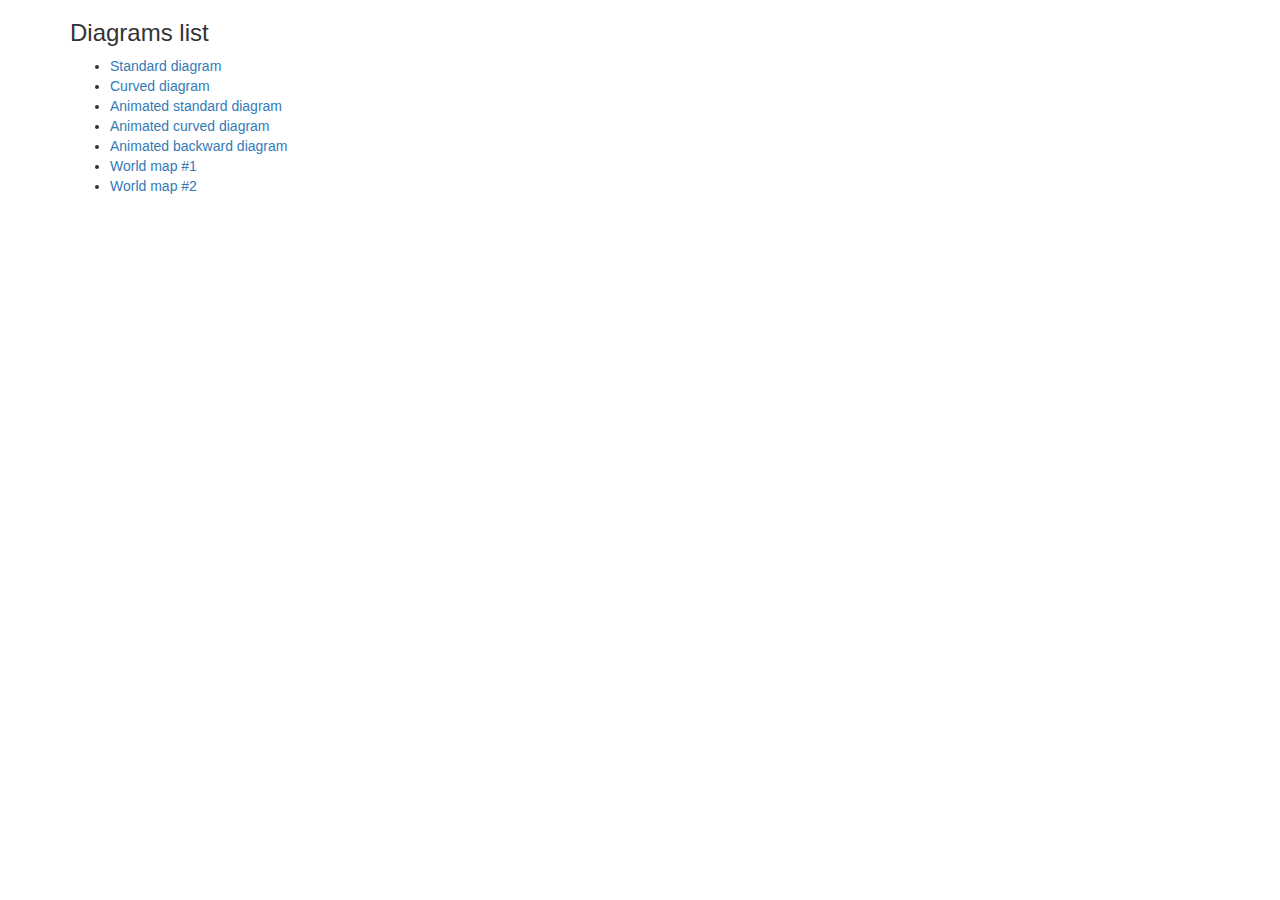
<file: index.html>
<!DOCTYPE html>
<html>
<head>
    <meta charset="utf-8">
    <title>Diagrams list</title>
    <link href="css/bootstrap.min.css" rel="stylesheet">
</head>
<body>
    <div class="container">
        <div class="row">
            <div class="col-md-12">
                <h3>Diagrams list</h3>
                <ul>
                    <li><a href="standardDiagram.html">Standard diagram</a></li>
                    <li><a href="curvedDiagram.html">Curved diagram</a></li>
                    <li><a href="animatedStandardDiagram.html">Animated standard diagram</a></li>
                    <li><a href="animatedCurvedDiagram.html">Animated curved diagram</a></li>
                    <li><a href="animatedBackwardDiagram.html">Animated backward diagram</a></li>
                    <li><a href="worldMap1.html">World map #1</a></li>
                    <li><a href="worldMap2.html">World map #2</a></li>
                </ul>
            </div>
        </div>
    </div>
</body>
</html>
</file>
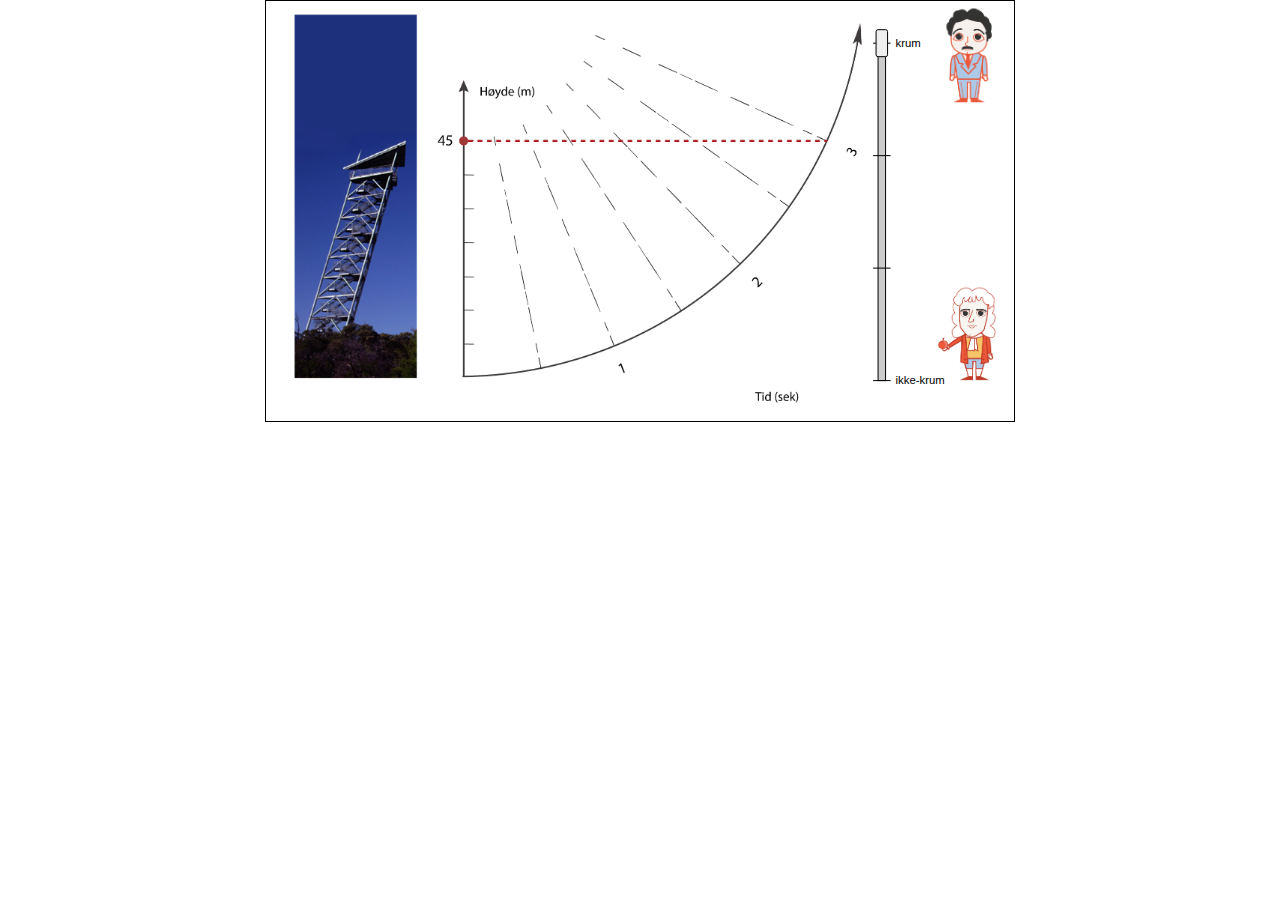
<file: animatedBackwardDiagram.html>
<!DOCTYPE html>
<html>
<head>
    <meta charset="UTF-8">
    <title>Animated standard diagram</title>
    <meta name="viewport" content="width=device-width">
    <link href="css/bootstrap.min.css" rel="stylesheet">
    <link href="css/diagram.css" rel="stylesheet">
    <script src="lib/d3.min.js"></script>
    <script src="js/diagram.js"></script>
    <script src="js/animatedBackwardDiagram.js"></script>
</head>
<body>
    <div class="container">
        <div class="row">
            <div class="col-md-8 col-md-offset-2">
                <div id="animated-diagram"></div>
            </div>
        </div>
    </div>
    <script>
    AnimatedBackwardDiagram.getInstance()
        .renderTo('#animated-diagram');
    </script>
</body>
</html>
</file>
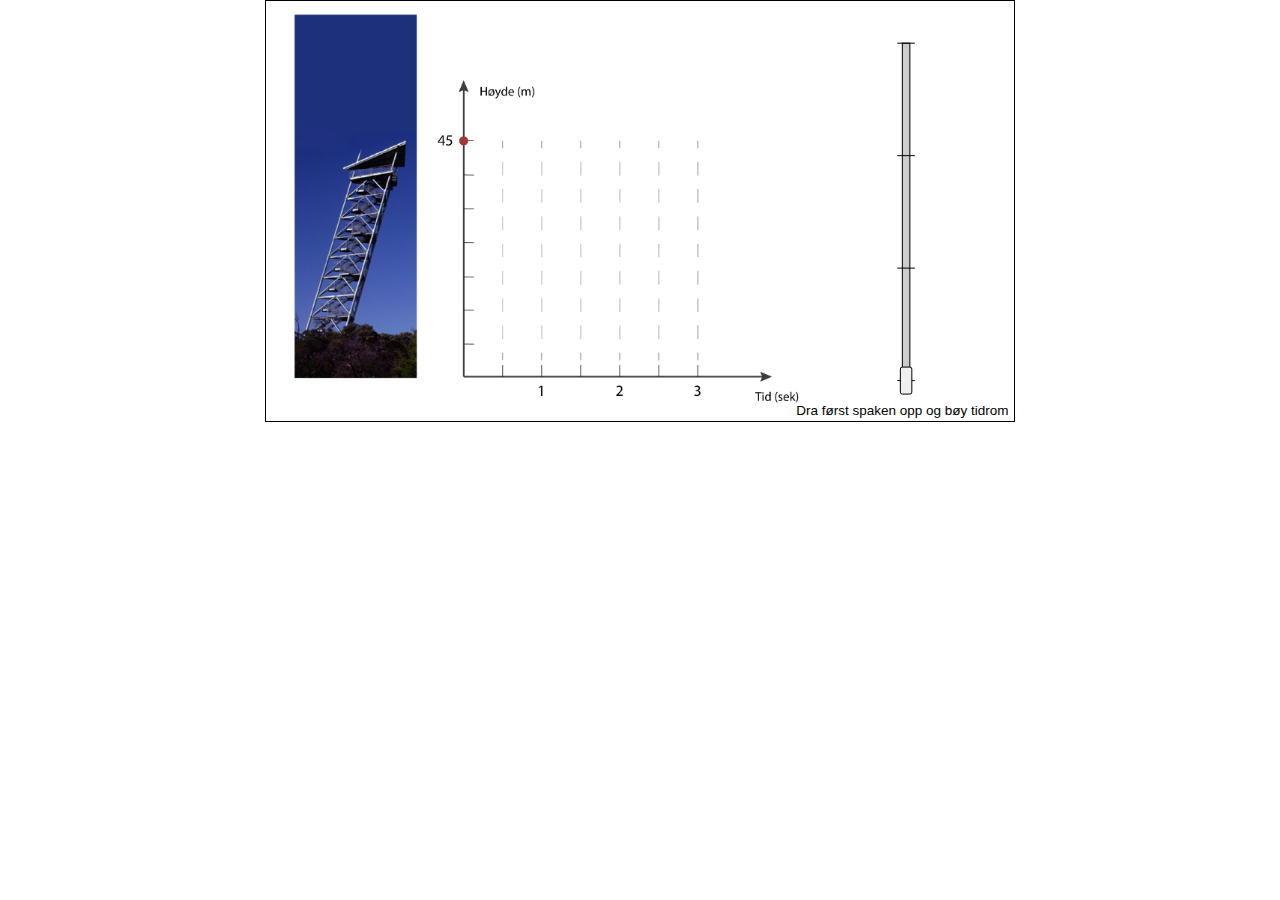
<file: animatedCurvedDiagram.html>
<!DOCTYPE html>
<html>
<head>
    <meta charset="UTF-8">
    <title>Animated curved diagram</title>
    <meta name="viewport" content="width=device-width">
    <link href="css/bootstrap.min.css" rel="stylesheet">
    <link href="css/diagram.css" rel="stylesheet">
    <script src="lib/d3.min.js"></script>
    <script src="js/diagram.js"></script>
    <script src="js/animatedDiagram.js"></script>
    <script src="js/animatedCurvedDiagram.js"></script>
</head>
<body>
    <div class="container">
        <div class="row">
            <div class="col-md-8 col-md-offset-2">
                <div id="animated-diagram"></div>
            </div>
        </div>
    </div>
    <script>
    AnimatedCurvedDiagram.getInstance()
        .renderTo('#animated-diagram');
    </script>
</body>
</html>
</file>
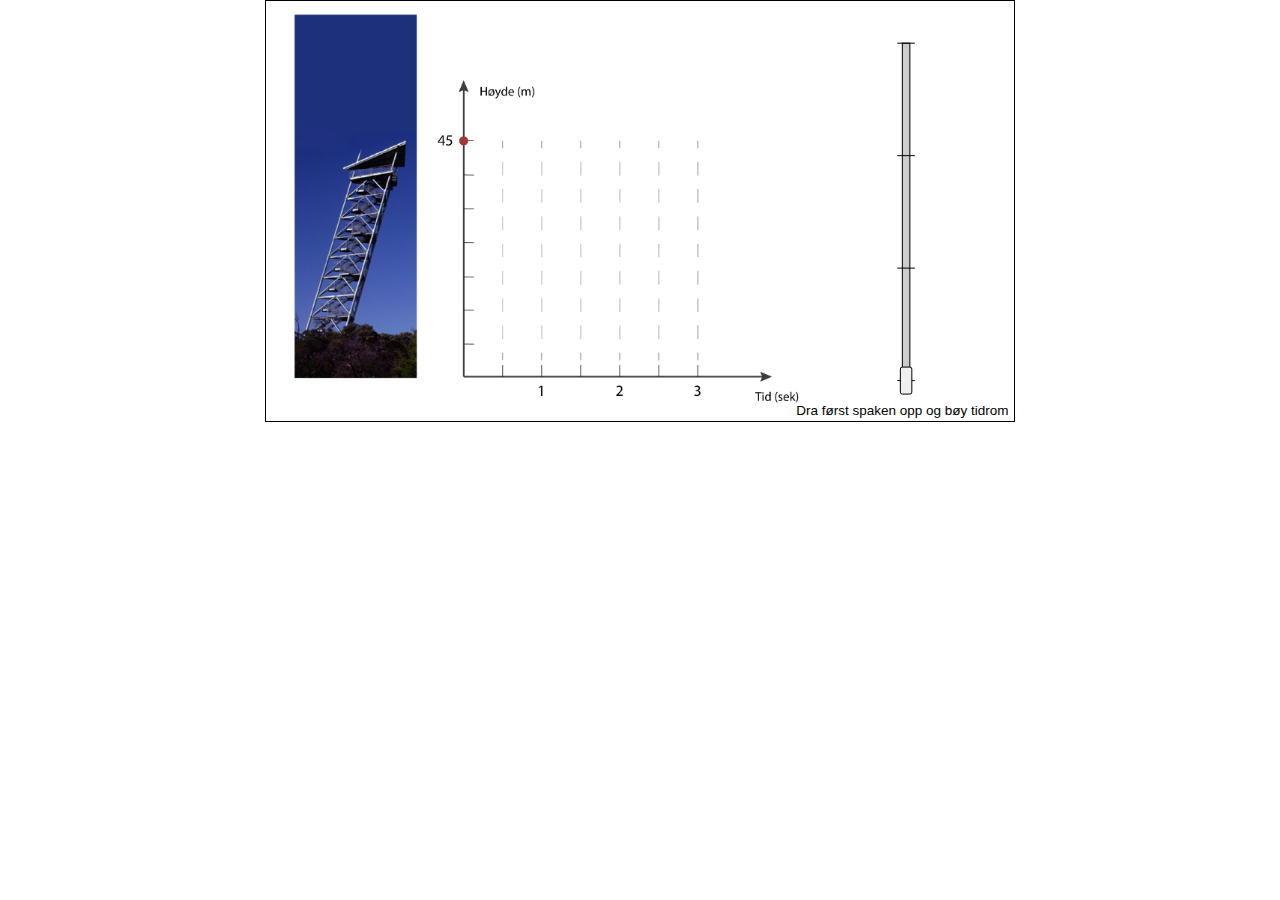
<file: animatedStandardDiagram.html>
<!DOCTYPE html>
<html>
<head>
    <meta charset="UTF-8">
    <title>Animated standard diagram</title>
    <meta name="viewport" content="width=device-width">
    <link href="css/bootstrap.min.css" rel="stylesheet">
    <link href="css/diagram.css" rel="stylesheet">
    <script src="lib/d3.min.js"></script>
    <script src="js/diagram.js"></script>
    <script src="js/animatedDiagram.js"></script>
    <script src="js/animatedStandardDiagram.js"></script>
</head>
<body>
    <div class="container">
        <div class="row">
            <div class="col-md-8 col-md-offset-2">
                <div id="animated-diagram"></div>
            </div>
        </div>
    </div>
    <script>
    AnimatedStandardDiagram.getInstance()
        .renderTo('#animated-diagram');
    </script>
</body>
</html>
</file>
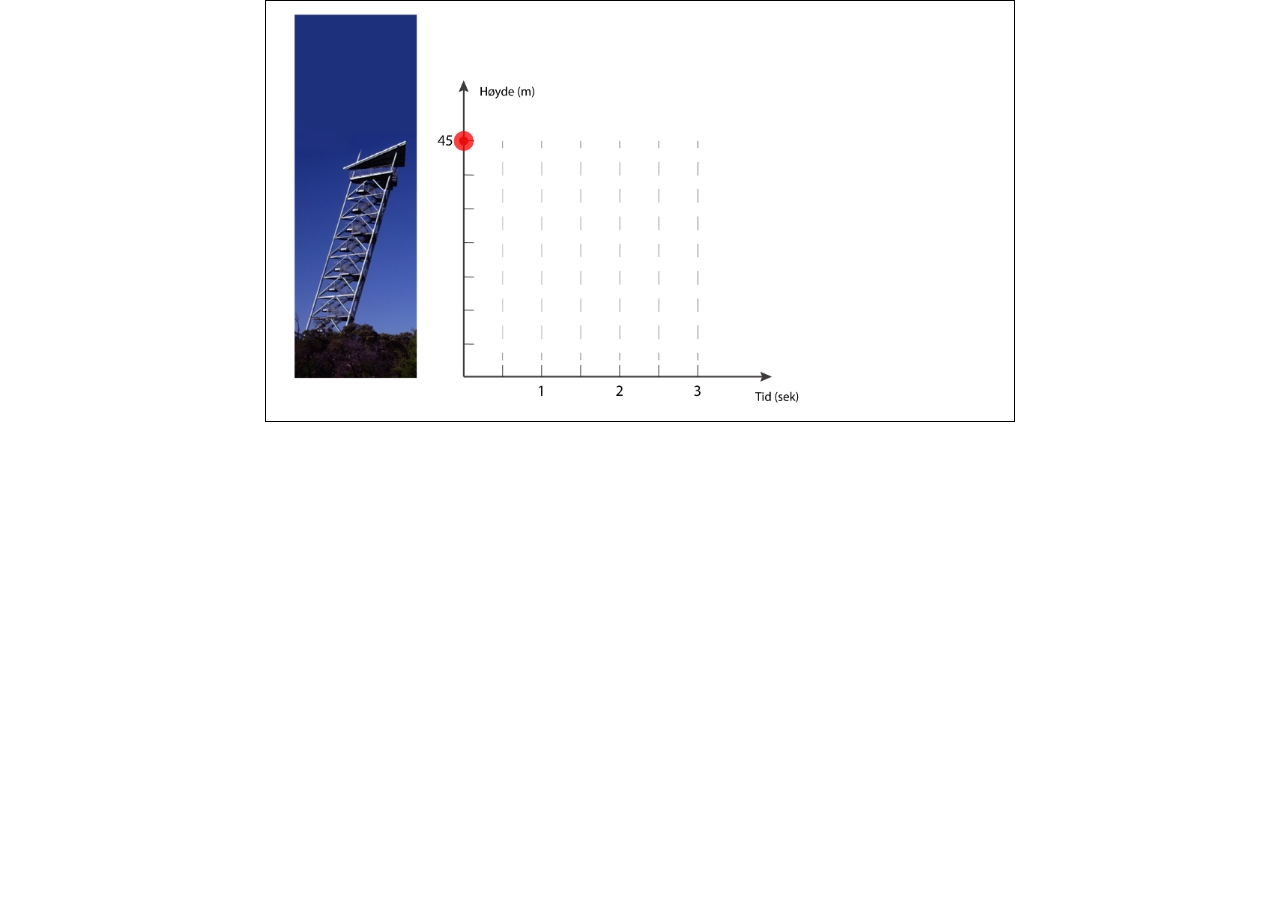
<file: curvedDiagram.html>
<!DOCTYPE html>
<html>
<head>
    <meta charset="UTF-8">
    <title>Curved diagram</title>
    <meta name="viewport" content="width=device-width">
    <link href="css/bootstrap.min.css" rel="stylesheet">
    <link href="css/diagram.css" rel="stylesheet">
    <script src="lib/d3.min.js"></script>
    <script src="js/diagram.js"></script>
    <script src="js/curvedDiagram.js"></script>
</head>
<body>
    <div class="container">
        <div class="row">
            <div class="col-md-8 col-md-offset-2">
                <div id="curved-diagram"></div>
            </div>
        </div>
    </div>
    <script>
    CurvedDiagram.getInstance()
        .renderTo('#curved-diagram');
    </script>
</body>
</html>
</file>
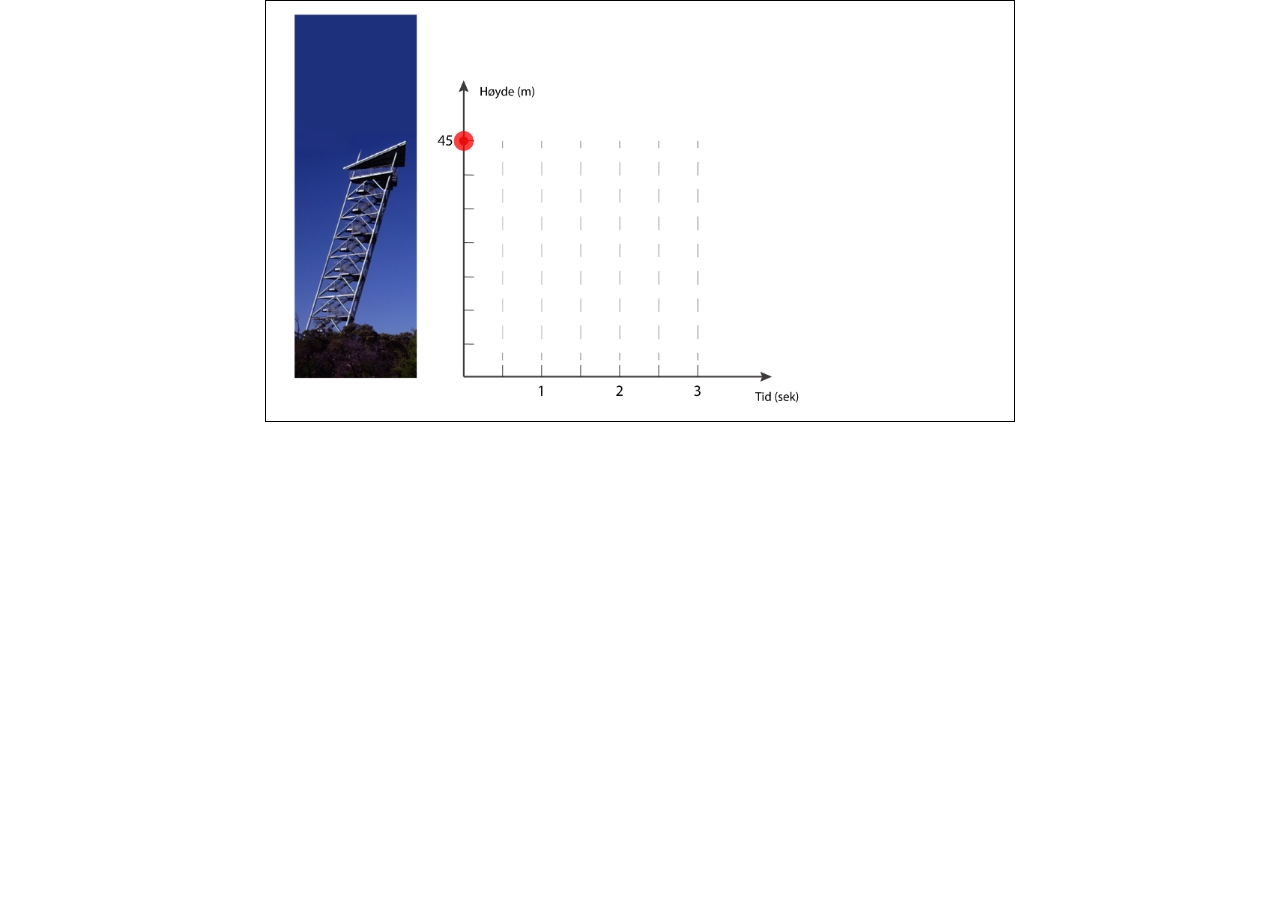
<file: standardDiagram.html>
<!DOCTYPE html>
<html>
<head>
    <meta charset="UTF-8">
    <title>Standard diagram</title>
    <meta name="viewport" content="width=device-width">
    <link href="css/bootstrap.min.css" rel="stylesheet">
    <link href="css/diagram.css" rel="stylesheet">
    <script src="lib/d3.min.js"></script>
    <script src="js/diagram.js"></script>
    <script src="js/standardDiagram.js"></script>
</head>
<body>
    <div class="container">
        <div class="row">
            <div class="col-md-8 col-md-offset-2">
                <div id="standard-diagram"></div>
            </div>
        </div>
    </div>
    <script>
    StandardDiagram.getInstance()
        .renderTo('#standard-diagram');
    </script>
</body>
</html>
</file>
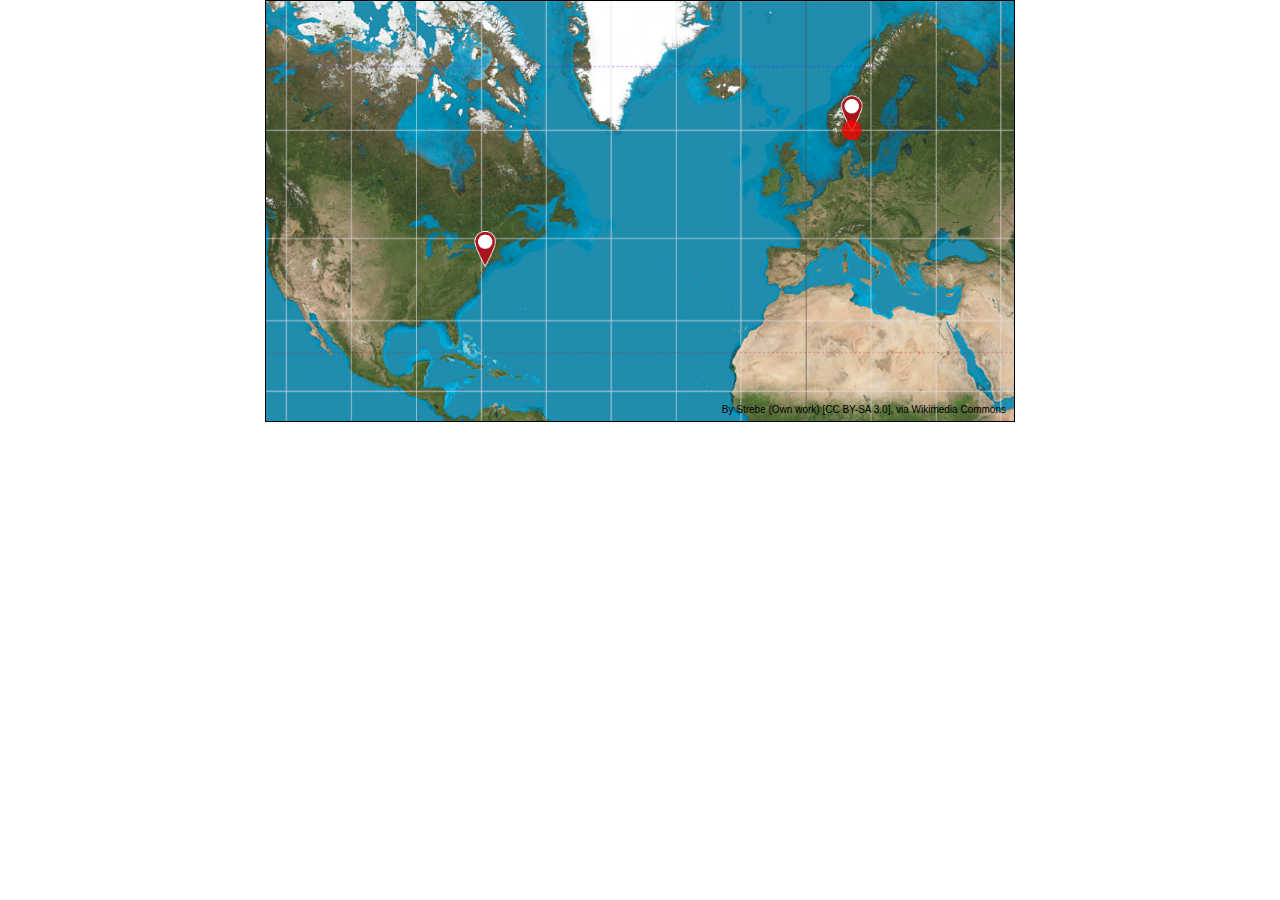
<file: worldMap1.html>
<!DOCTYPE html>
<html>
<head>
    <meta charset="UTF-8">
    <title>World map #1</title>
    <meta name="viewport" content="width=device-width">
    <link href="css/bootstrap.min.css" rel="stylesheet">
    <link href="css/diagram.css" rel="stylesheet">
    <script src="lib/d3.min.js"></script>
    <script src="js/diagram.js"></script>
    <script src="js/mapDiagram.js"></script>
</head>
<body>
    <div class="container">
        <div class="row">
            <div class="col-md-8 col-md-offset-2">
                <div id="map-diagram"></div>
            </div>
        </div>
    </div>
    <script>
    MapDiagram.getInstance([
        'img/World Map 1_no line.png',
        'img/Correct line_World Map 1.png'
    ], [3125, 690], [1170, 1415])
    .renderTo('#map-diagram');
    </script>
</body>
</html>
</file>
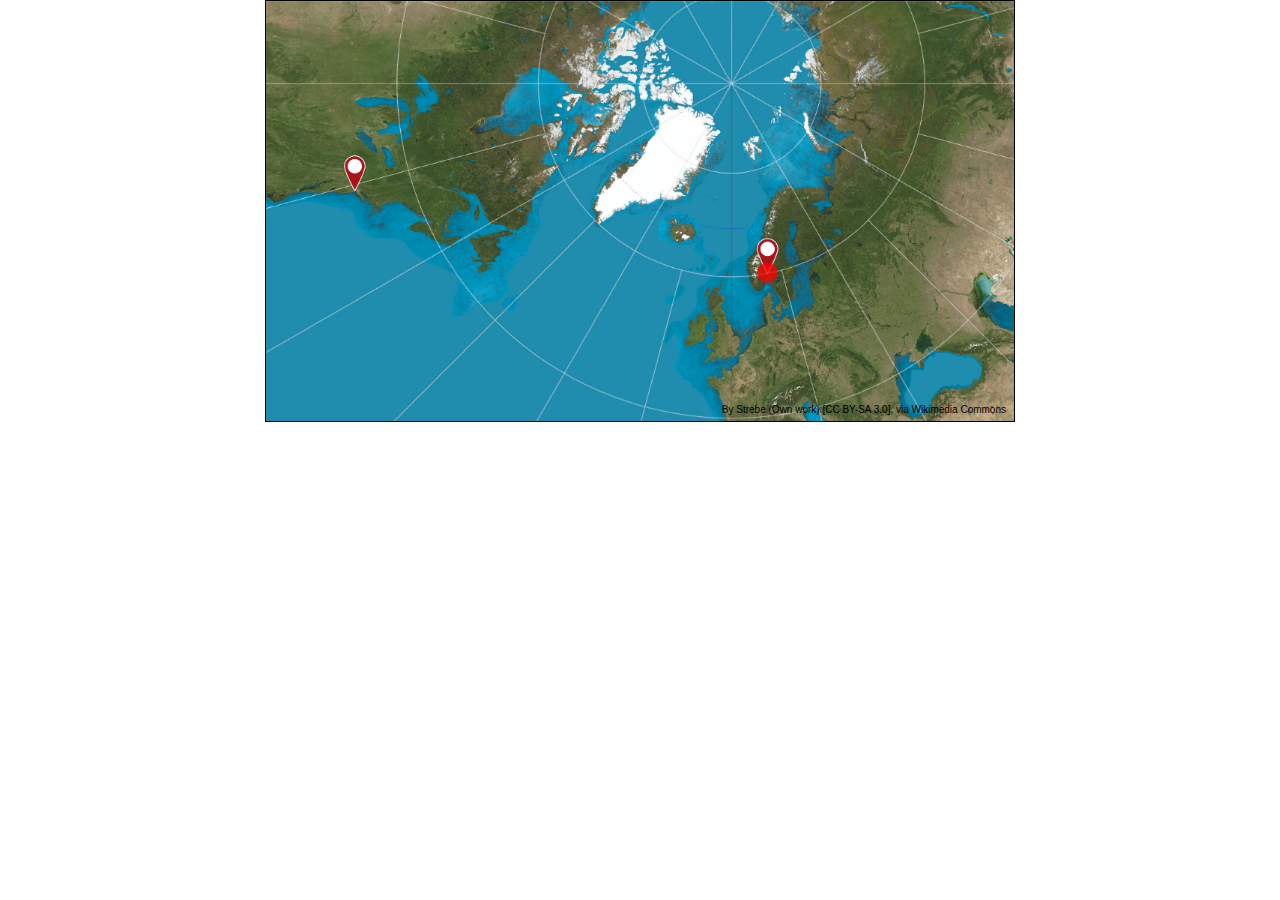
<file: worldMap2.html>
<!DOCTYPE html>
<html>
<head>
    <meta charset="UTF-8">
    <title>World map #2</title>
    <meta name="viewport" content="width=device-width">
    <link href="css/bootstrap.min.css" rel="stylesheet">
    <link href="css/diagram.css" rel="stylesheet">
    <script src="lib/d3.min.js"></script>
    <script src="js/diagram.js"></script>
    <script src="js/mapDiagram.js"></script>
</head>
<body>
    <div class="container">
        <div class="row">
            <div class="col-md-8 col-md-offset-2">
                <div id="map-diagram"></div>
            </div>
        </div>
    </div>
    <script>
    MapDiagram.getInstance([
        'img/World Map 2_no line.png',
        'img/Correct line Map 2.png'
    ], [2675, 1450], [475, 1010])
    .renderTo('#map-diagram');
    </script>
</body>
</html>
</file>
<file: css/diagram.css>
div.paint-diagram button {
    margin-right: 4px;
}

svg.paint {
    border: 1px solid black;
}

svg.paint image {
    display: none;
}

svg.paint image.icon {
    display: block;
}

svg.paint .scroll-axis {
    fill: #cccccc;
    stroke: #000;
    stroke-width: 1;
}

svg.paint .scroll-axis-tick {
    stroke: #000;
    stroke-width: 1;
}

svg.paint .scroll-axis-handle {
    fill: #efefef;
    stroke: #000;
    stroke-width: 1;
    pointer-events: none;
}

svg.paint .scroll-axis-handle-surface {
  cursor: ns-resize;
  opacity: 0;
}

svg.paint path.user-path {
    stroke: darkorange;
    stroke-dasharray: 5;
    stroke-width: 2;
    fill: none;
    pointer-events: none;
}

svg.paint circle.point {
    fill: transparent;
}

svg.paint circle.start-point {
    fill: red;
    opacity: 0.5;
}

svg.paint circle.blink-point {
    fill: red;
    opacity: 0.5;
    pointer-events: none;
    animation-iteration-count: infinite;
    animation-name: blink;
    animation-duration: 2s;
}

@keyframes blink {
    0% {
        opacity: 0.3;
    }
    50% {
        opacity: 0.8;
    }
    100% {
        opacity: 0.3;
   }
}

svg.paint text.copyright {
    text-anchor: end;
    font-size: 10px;
}

svg.paint text.scroll-text {
    text-anchor: end;
}

svg.paint text.axis-tick {
    text-anchor: start;
}

svg.paint circle.scroll-pointer {
    animation-duration: 1.5s;
    animation-iteration-count: infinite;
    animation-name: scroll;
}

@keyframes scroll {
  0% {
    opacity: 1;
  }
  100% {
    opacity: 0;
    transform: translateY(50px);
  }
}
</file>
